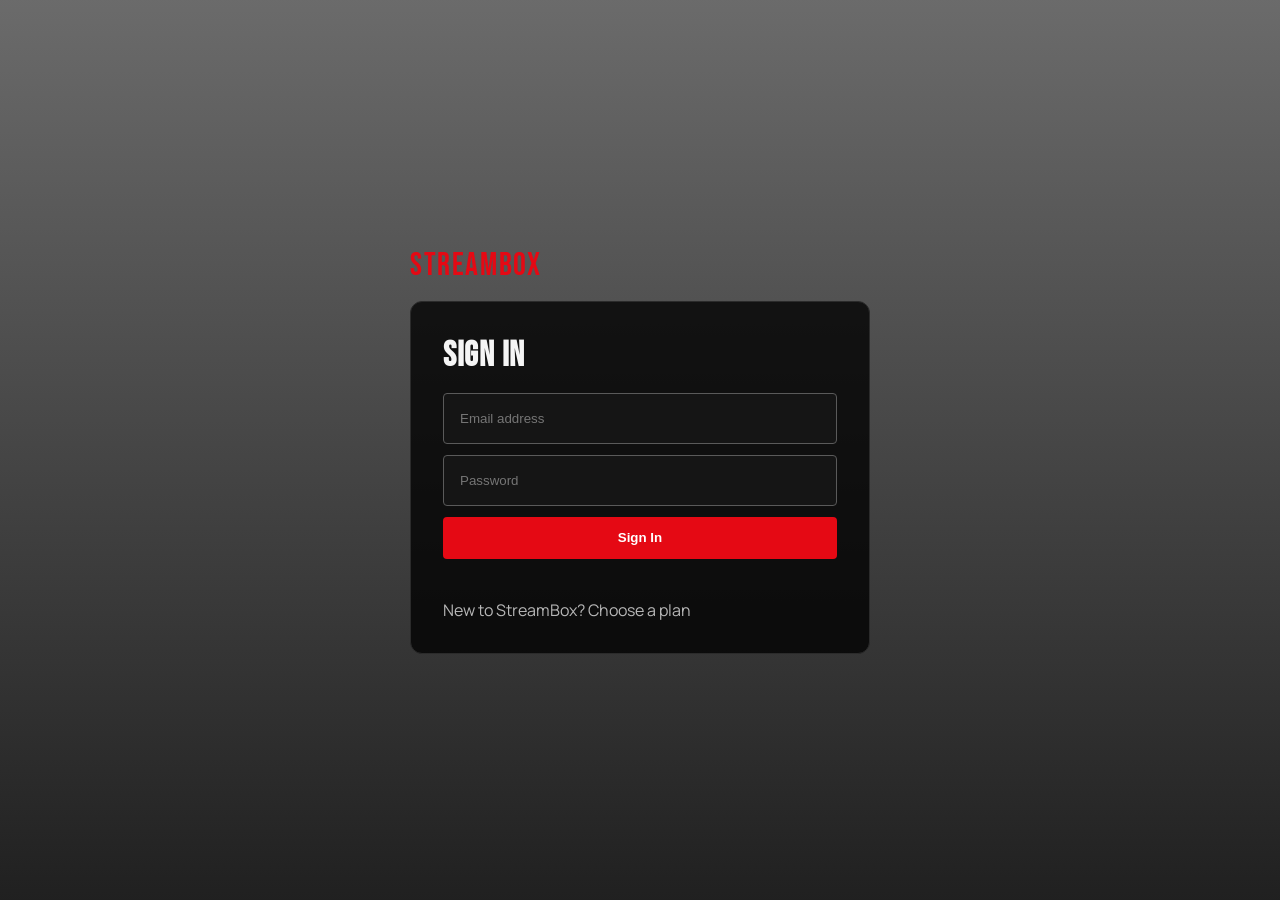
<file: account.html>
<!DOCTYPE html>
<html lang="en">
<head>
    <meta charset="UTF-8">
    <meta name="viewport" content="width=device-width, initial-scale=1.0">
    <title>Account - StreamBox</title>
    <link rel="stylesheet" href="style.css">
</head>
<body class="app-page">
    <header class="app-header">
        <nav class="nav container">
            <a class="brand" href="browse.html">StreamBox</a>
            <div class="nav-actions">
                <a class="nav-link" href="browse.html">Home</a>
                <a class="nav-link" href="mylist.html">My List</a>
                <a class="nav-link" href="plans.html">Plans</a>
                <a class="nav-link active" href="account.html">Account</a>
                <button class="btn btn-small" id="signOutBtn" type="button">Sign Out</button>
            </div>
        </nav>
    </header>

    <main class="container app-main">
        <section class="section account-card">
            <h1>Account Details</h1>
            <p><strong>Email:</strong> <span id="accountEmail">Not signed in</span></p>
            <p><strong>Current Plan:</strong> <span id="accountPlan">Not selected</span></p>
            <p><strong>Status:</strong> Active</p>
            <div class="account-actions">
                <a class="btn btn-small" href="plans.html">Change Plan</a>
                <a class="btn btn-small btn-outline" href="mylist.html">View My List</a>
            </div>
        </section>
    </main>
    <script src="script.js"></script>
</body>
</html>
</file>
<file: style.css>
@import url("https://fonts.googleapis.com/css2?family=Bebas+Neue&family=Manrope:wght@400;600;700;800&display=swap");

:root {
    --bg: #090909;
    --card: #161616;
    --text: #f5f5f5;
    --muted: #b7b7b7;
    --border: #2a2a2a;
    --red: #e50914;
}

* {
    box-sizing: border-box;
    margin: 0;
    padding: 0;
}

body {
    background: var(--bg);
    color: var(--text);
    font-family: "Manrope", sans-serif;
}

a {
    color: inherit;
    text-decoration: none;
}

.container {
    width: min(1180px, 92%);
    margin-inline: auto;
}

.nav {
    display: flex;
    justify-content: space-between;
    align-items: center;
    padding: 1rem 0;
}

.brand {
    font-family: "Bebas Neue", sans-serif;
    font-size: 2rem;
    color: var(--red);
    letter-spacing: 0.05em;
}

.nav-actions {
    display: flex;
    align-items: center;
    gap: 0.65rem;
}

.nav-link {
    font-size: 0.95rem;
    color: #ddd;
}

.nav-link.active {
    color: #fff;
    font-weight: 700;
}

.btn {
    background: var(--red);
    color: #fff;
    border: 0;
    border-radius: 4px;
    padding: 0.82rem 1.2rem;
    font-weight: 700;
    cursor: pointer;
}

.btn-small {
    padding: 0.5rem 0.9rem;
    font-size: 0.9rem;
}

.btn-outline {
    background: transparent;
    border: 1px solid #555;
}

.hero {
    min-height: 92vh;
    position: relative;
    background: url("https://images.unsplash.com/photo-1489599849927-2ee91cede3ba?auto=format&fit=crop&w=1700&q=80") center/cover no-repeat;
    border-bottom: 8px solid #1e1e1e;
}

.hero-overlay {
    position: absolute;
    inset: 0;
    background:
        radial-gradient(circle at 18% 20%, rgba(229, 9, 20, 0.28), transparent 40%),
        linear-gradient(to top, rgba(9, 9, 9, 0.95), rgba(9, 9, 9, 0.45));
}

.hero-content {
    position: relative;
    z-index: 1;
    text-align: center;
    padding-top: 8rem;
    max-width: 820px;
}

.hero-chip {
    display: inline-block;
    font-size: 0.8rem;
    background: rgba(255, 255, 255, 0.14);
    padding: 0.35rem 0.8rem;
    border-radius: 999px;
}

h1,
h2,
h3 {
    font-family: "Bebas Neue", sans-serif;
    letter-spacing: 0.02em;
}

.hero-content h1 {
    font-size: clamp(3rem, 7vw, 6rem);
    line-height: 0.95;
    margin-top: 1rem;
}

.sub {
    margin-top: 0.9rem;
}

.muted {
    color: var(--muted);
}

.email-form {
    margin-top: 1rem;
    display: flex;
    justify-content: center;
    gap: 0.55rem;
    flex-wrap: wrap;
}

.email-form input,
.auth-form input,
.search-input {
    min-height: 3.2rem;
    border: 1px solid #5a5a5a;
    border-radius: 4px;
    padding: 0.75rem 1rem;
    background: rgba(23, 23, 23, 0.8);
    color: #fff;
}

.email-form input {
    width: min(430px, 92vw);
}

.form-message {
    min-height: 1.2rem;
    margin-top: 0.65rem;
    color: #89e689;
    font-size: 0.9rem;
}

.form-message.error {
    color: #ff8c8c;
}

.section {
    padding-block: 2rem;
}

.slider-head {
    display: flex;
    justify-content: flex-end;
    gap: 0.5rem;
    margin: -1.8rem 0 0.8rem;
}

.icon-btn {
    width: 34px;
    height: 34px;
    border: 1px solid #444;
    border-radius: 999px;
    background: rgba(0, 0, 0, 0.7);
    color: #fff;
    cursor: pointer;
}

.card-row {
    display: flex;
    gap: 0.85rem;
    overflow-x: auto;
    padding-bottom: 0.45rem;
    scroll-snap-type: x mandatory;
}

.card-row::-webkit-scrollbar {
    height: 8px;
}

.card-row::-webkit-scrollbar-thumb {
    background: #373737;
    border-radius: 999px;
}

.trend-card {
    min-width: 190px;
    height: 285px;
    background-size: cover;
    background-position: center;
    border-radius: 12px;
    border: 1px solid #2f2f2f;
    overflow: hidden;
    position: relative;
    scroll-snap-align: start;
}

.trend-card::after {
    content: "";
    position: absolute;
    inset: 0;
    background: linear-gradient(to top, rgba(0, 0, 0, 0.78), rgba(0, 0, 0, 0.1));
}

.n-badge {
    position: absolute;
    top: 8px;
    left: 10px;
    z-index: 1;
    color: var(--red);
    font-weight: 800;
    font-size: 1.8rem;
}

.rank {
    position: absolute;
    left: -6px;
    bottom: -8px;
    z-index: 1;
    color: #111;
    font-size: 4.8rem;
    font-weight: 800;
    -webkit-text-stroke: 2px #ddd;
}

.card-title {
    position: absolute;
    left: 0.7rem;
    right: 0.7rem;
    bottom: 0.65rem;
    z-index: 1;
    font-size: 0.88rem;
    font-weight: 700;
}

.grid-four {
    display: grid;
    grid-template-columns: repeat(4, 1fr);
    gap: 0.75rem;
}

.panel {
    background: linear-gradient(145deg, #1e1e45, #151515 55%);
    border: 1px solid var(--border);
    border-radius: 12px;
    padding: 1.1rem;
}

.panel h3 {
    font-size: 1.45rem;
    margin-bottom: 0.45rem;
}

.panel p {
    color: var(--muted);
    font-size: 0.92rem;
    line-height: 1.55;
}

.faq-list {
    margin-top: 0.8rem;
}

.faq-item {
    border: 1px solid var(--border);
    margin-bottom: 0.55rem;
    background: #161616;
}

.faq-question {
    width: 100%;
    border: 0;
    background: transparent;
    color: #fff;
    text-align: left;
    padding: 1rem;
    position: relative;
    font-size: 1rem;
    cursor: pointer;
}

.faq-question::after {
    content: "+";
    position: absolute;
    right: 1rem;
    top: 50%;
    transform: translateY(-50%);
    font-size: 1.4rem;
}

.faq-item.open .faq-question::after {
    content: "-";
}

.faq-answer {
    max-height: 0;
    overflow: hidden;
    transition: max-height 0.25s ease;
}

.faq-answer p {
    color: var(--muted);
    padding: 0 1rem 1rem;
    line-height: 1.55;
}

.faq-item.open .faq-answer {
    max-height: 180px;
}

.footer {
    border-top: 1px solid #222;
    padding-block: 2rem 3rem;
}

.footer-links {
    margin-block: 0.8rem;
    display: grid;
    grid-template-columns: repeat(4, 1fr);
    gap: 0.6rem 1rem;
}

.footer-links a {
    color: #bcbcbc;
    font-size: 0.9rem;
}

.auth-page {
    min-height: 100vh;
    background:
        linear-gradient(to top, rgba(8, 8, 8, 0.9), rgba(8, 8, 8, 0.6)),
        url("https://images.unsplash.com/photo-1478720568477-152d9b164e26?auto=format&fit=crop&w=1600&q=80") center/cover no-repeat;
    display: grid;
    place-items: center;
}

.auth-wrap {
    width: min(460px, 92%);
}

.auth-brand {
    display: inline-block;
    margin-bottom: 1rem;
}

.auth-card {
    background: rgba(0, 0, 0, 0.78);
    border: 1px solid #2b2b2b;
    border-radius: 12px;
    padding: 2rem;
}

.auth-card h1 {
    font-size: 2.2rem;
    margin-bottom: 1rem;
}

.auth-form {
    display: grid;
    gap: 0.7rem;
}

.app-page {
    background: #0d0d0d;
}

.app-header {
    border-bottom: 1px solid #232323;
}

.app-main {
    padding-block: 1.2rem 2rem;
}

.browse-hero {
    min-height: 260px;
    border: 1px solid #292929;
    border-radius: 14px;
    display: flex;
    align-items: flex-end;
    padding: 1.2rem;
    background:
        linear-gradient(to top, rgba(0, 0, 0, 0.72), rgba(0, 0, 0, 0.12)),
        url("https://images.unsplash.com/photo-1608889825103-eb5ed706fc64?auto=format&fit=crop&w=1400&q=80") center/cover no-repeat;
}

.search-row {
    display: flex;
    justify-content: space-between;
    align-items: center;
    gap: 1rem;
    margin-bottom: 1rem;
}

.search-input {
    width: min(320px, 100%);
}

.catalog-grid {
    display: grid;
    grid-template-columns: repeat(4, 1fr);
    gap: 0.8rem;
}

.movie-card {
    border: 1px solid #2a2a2a;
    border-radius: 12px;
    background: #151515;
    overflow: hidden;
}

.movie-thumb {
    height: 220px;
    background-size: cover;
    background-position: center;
}

.movie-body {
    padding: 0.8rem;
}

.movie-body h3 {
    font-size: 1.25rem;
}

.movie-body p {
    color: var(--muted);
    font-size: 0.85rem;
    margin-top: 0.35rem;
}

.movie-actions {
    margin-top: 0.7rem;
    display: flex;
    gap: 0.4rem;
}

.empty-state {
    margin-top: 0.8rem;
    display: none;
    color: var(--muted);
}

.plan-grid {
    margin-top: 1rem;
    display: grid;
    grid-template-columns: repeat(3, 1fr);
    gap: 0.8rem;
}

.plan-card {
    border: 1px solid #303030;
    border-radius: 12px;
    padding: 1rem;
    background: linear-gradient(145deg, #2d1f56, #181818);
}

.plan-card h3 {
    font-size: 1.55rem;
}

.plan-card p {
    color: #ddd;
    margin-top: 0.5rem;
}

.account-card {
    border: 1px solid #2d2d2d;
    border-radius: 12px;
    background: #141414;
    padding: 1.2rem;
}

.account-card p {
    margin-top: 0.55rem;
}

.account-actions {
    margin-top: 1rem;
    display: flex;
    gap: 0.5rem;
}

@media (max-width: 1020px) {
    .catalog-grid {
        grid-template-columns: repeat(3, 1fr);
    }

    .grid-four {
        grid-template-columns: repeat(2, 1fr);
    }
}

@media (max-width: 760px) {
    .nav {
        flex-direction: column;
        gap: 0.65rem;
        align-items: flex-start;
    }

    .hero-content {
        padding-top: 6rem;
    }

    .footer-links {
        grid-template-columns: repeat(2, 1fr);
    }

    .catalog-grid,
    .plan-grid {
        grid-template-columns: repeat(2, 1fr);
    }
}

@media (max-width: 520px) {
    .catalog-grid,
    .plan-grid,
    .grid-four {
        grid-template-columns: 1fr;
    }

    .trend-card {
        min-width: 158px;
        height: 240px;
    }
}
</file>
